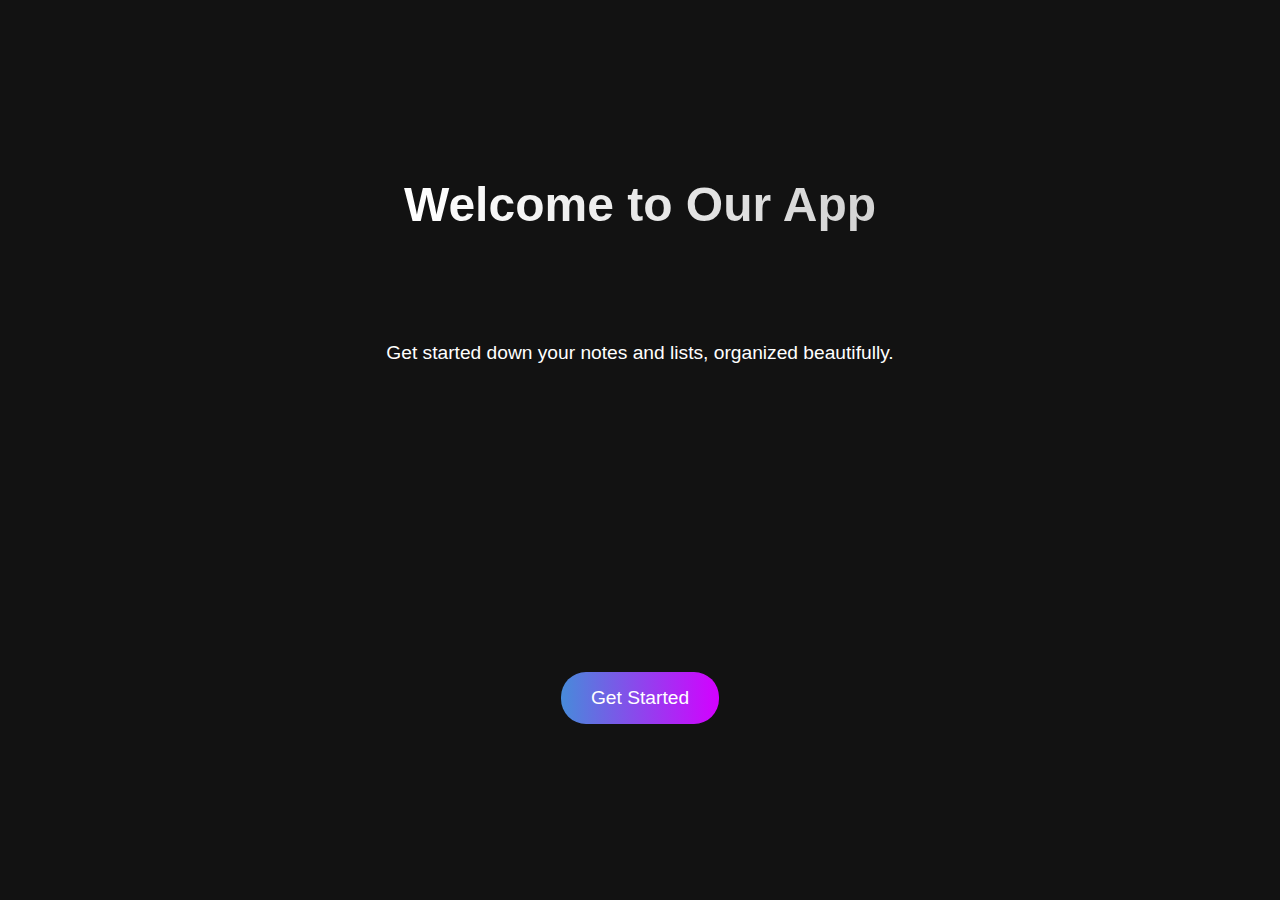
<file: index.html>
<!DOCTYPE html>
<html lang="en">
<head>
    <meta charset="UTF-8">
    <meta name="viewport" content="width=device-width, initial-scale=1.0">
    <title>Welcome Page</title>
    <style>
        * {
            margin: 0;
            padding: 0;
            box-sizing: border-box;
            -webkit-tap-highlight-color: transparent;
            outline: none;
        }

        body {
            font-family: Arial, sans-serif;
            background-color: #121212; /* Dark background */
            color: #ffffff; /* White text */
            display: flex;
            flex-direction: column; /* Stack items vertically */
            justify-content: center; /* Center items vertically */
            align-items: center; /* Center items horizontally */
            height: 100vh; /* Full viewport height */
        }

        .welcome-box {
            text-align: center; /* Center text */
            margin: 10px; /* Margin for spacing */
            padding: 20px; /* Padding inside the box */
            background-color: rgba(255, 255, 255, 0.1); /* Slightly transparent background */
            border-radius: 10px; /* Rounded corners */
            box-shadow: 0 4px 20px rgba(0, 0, 0, 0.5); /* Shadow for depth */
        }

        .welcome-text {
            font-size: 3em; /* Large font size for welcome text */
            background: linear-gradient(90deg, #ffffff, #d3d3d3); /* Gradient text in blue */
            background-clip: text; /* Use background-clip for gradient */
            color: transparent; /* Make text transparent */
            animation: slideIn 1s ease-in-out; /* Animation for text */
        }

        .description {
            font-size: 1.2em;
            margin: 20px 0; /* Margin for spacing */
        }

        .start-button {
            background: linear-gradient(90deg, #478bda, #d400ff); /* Gradient button in blue */
            border: none;
            color: white;
            padding: 15px 30px;
            font-size: 1.2em;
            border-radius: 25px;
            cursor: pointer;
            transition: background 0.3s ease;
        }

        .start-button:hover {
            background: linear-gradient(90deg, #007AFF, #4A90E2); /* Reverse gradient on hover */
        }

        /* Animations */
        @keyframes fadeIn {
            from {
                opacity: 0;
            }
            to {
                opacity: 1;
            }
        }

        @keyframes slideIn {
            from {
                transform: translateY(-50px);
                opacity: 0;
            }
            to {
                transform: translateY(0);
                opacity: 1;
            }
        }
    </style>
</head>
<body>
    <div>
        <h1 class="welcome-text">Welcome to Our App</h1>
    </div>
    <br>
    <br>
    <br>
    <br>
    <br>
    <div>
        <p class="description">Get started down your notes and lists, organized beautifully.</p>
    </div>
    <br>
    <br>
    <br>
    <br>
    <br>
    <br>
    <br>
    <br>
    <br>
    <br>
    <br>
    <br>
    <br>
    <br>
    <br>
    <br>

    <div>
        <button class="start-button" onclick="startApp()">Get Started</button>
    </div>

    <script>
        function startApp() {
            localStorage.setItem('hasVisited', 'true'); // Set a flag in local storage
            window.location.href = 'indexAlpha.html'; // Redirect to the main app page
        }

        // Check if the user has already visited the app
        if (localStorage.getItem('hasVisited')) {
            window.location.href = 'indexAlpha.html'; // Redirect to main page if already visited
        }
    </script>
</body>
</html>
</file>
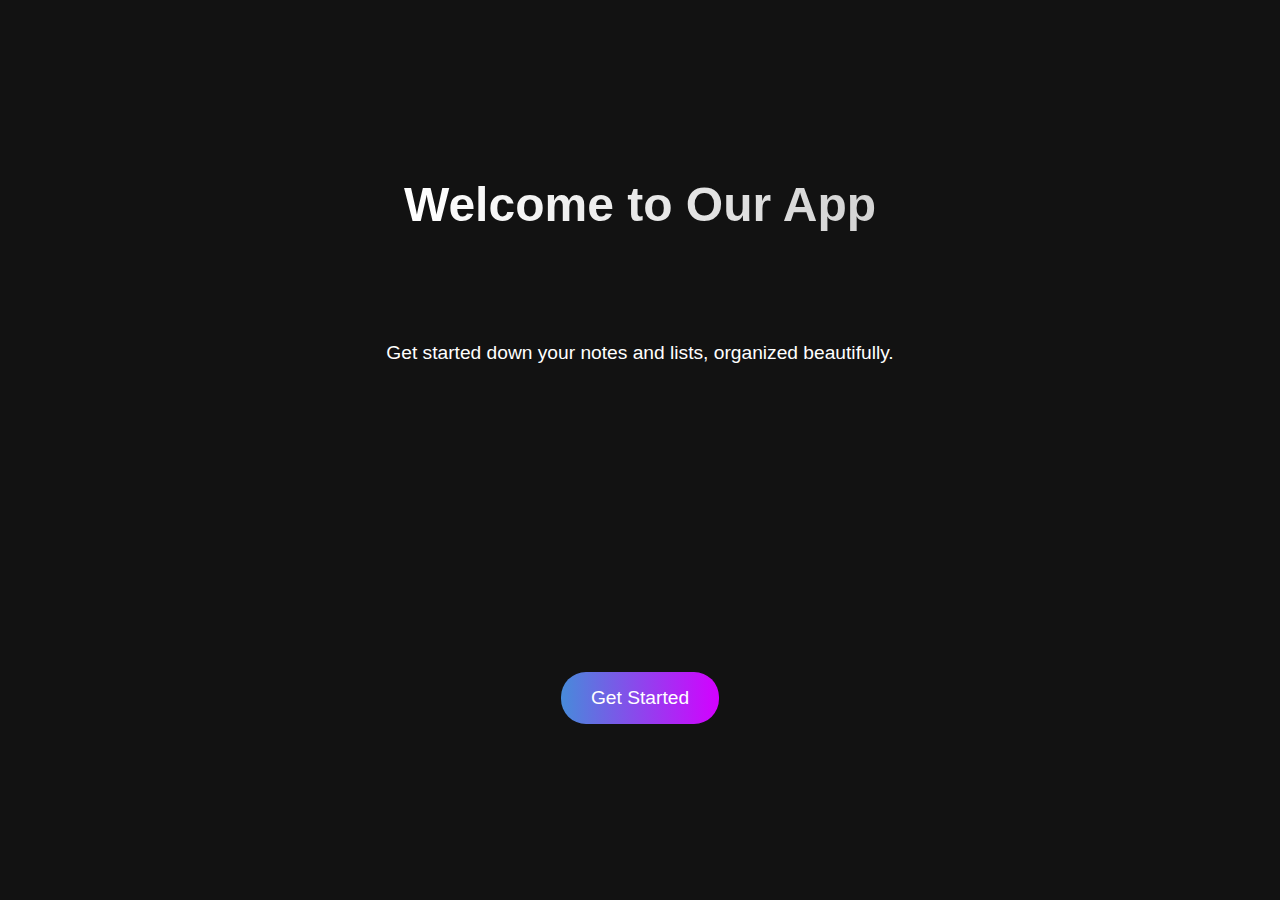
<file: maintaince.html>
<!DOCTYPE html>
<html lang="en">
<head>
    <meta charset="UTF-8">
    <meta name="viewport" content="width=device-width, initial-scale=1.0">
    <title>Welcome Page</title>
    <style>
        * {
            margin: 0;
            padding: 0;
            box-sizing: border-box;
            -webkit-tap-highlight-color: transparent;
            outline: none;
        }

        body {
            font-family: Arial, sans-serif;
            background-color: #121212; /* Dark background */
            color: #ffffff; /* White text */
            display: flex;
            flex-direction: column; /* Stack items vertically */
            justify-content: center; /* Center items vertically */
            align-items: center; /* Center items horizontally */
            height: 100vh; /* Full viewport height */
        }

        .welcome-box {
            text-align: center; /* Center text */
            margin: 10px; /* Margin for spacing */
            padding: 20px; /* Padding inside the box */
            background-color: rgba(255, 255, 255, 0.1); /* Slightly transparent background */
            border-radius: 10px; /* Rounded corners */
            box-shadow: 0 4px 20px rgba(0, 0, 0, 0.5); /* Shadow for depth */
        }

        .welcome-text {
            font-size: 3em; /* Large font size for welcome text */
            background: linear-gradient(90deg, #ffffff, #d3d3d3); /* Gradient text in blue */
            background-clip: text; /* Use background-clip for gradient */
            color: transparent; /* Make text transparent */
            animation: slideIn 1s ease-in-out; /* Animation for text */
        }

        .description {
            font-size: 1.2em;
            margin: 20px 0; /* Margin for spacing */
        }

        .start-button {
            background: linear-gradient(90deg, #478bda, #d400ff); /* Gradient button in blue */
            border: none;
            color: white;
            padding: 15px 30px;
            font-size: 1.2em;
            border-radius: 25px;
            cursor: pointer;
            transition: background 0.3s ease;
        }

        .start-button:hover {
            background: linear-gradient(90deg, #007AFF, #4A90E2); /* Reverse gradient on hover */
        }

        /* Animations */
        @keyframes fadeIn {
            from {
                opacity: 0;
            }
            to {
                opacity: 1;
            }
        }

        @keyframes slideIn {
            from {
                transform: translateY(-50px);
                opacity: 0;
            }
            to {
                transform: translateY(0);
                opacity: 1;
            }
        }
    </style>
</head>
<body>
    <div>
        <h1 class="welcome-text">Welcome to Our App</h1>
    </div>
    <br>
    <br>
    <br>
    <br>
    <br>
    <div>
        <p class="description">Get started down your notes and lists, organized beautifully.</p>
    </div>
    <br>
    <br>
    <br>
    <br>
    <br>
    <br>
    <br>
    <br>
    <br>
    <br>
    <br>
    <br>
    <br>
    <br>
    <br>
    <br>

    <div>
        <button class="start-button" onclick="startApp()">Get Started</button>
    </div>

    <script>
        function startApp() {
            localStorage.setItem('hasVisited', 'true'); // Set a flag in local storage
            window.location.href = 'indexAlpha.html'; // Redirect to the main app page
        }

        // Check if the user has already visited the app
        if (localStorage.getItem('hasVisited')) {
            window.location.href = 'indexAlpha.html'; // Redirect to main page if already visited
        }
    </script>
</body>
</html>
</file>
